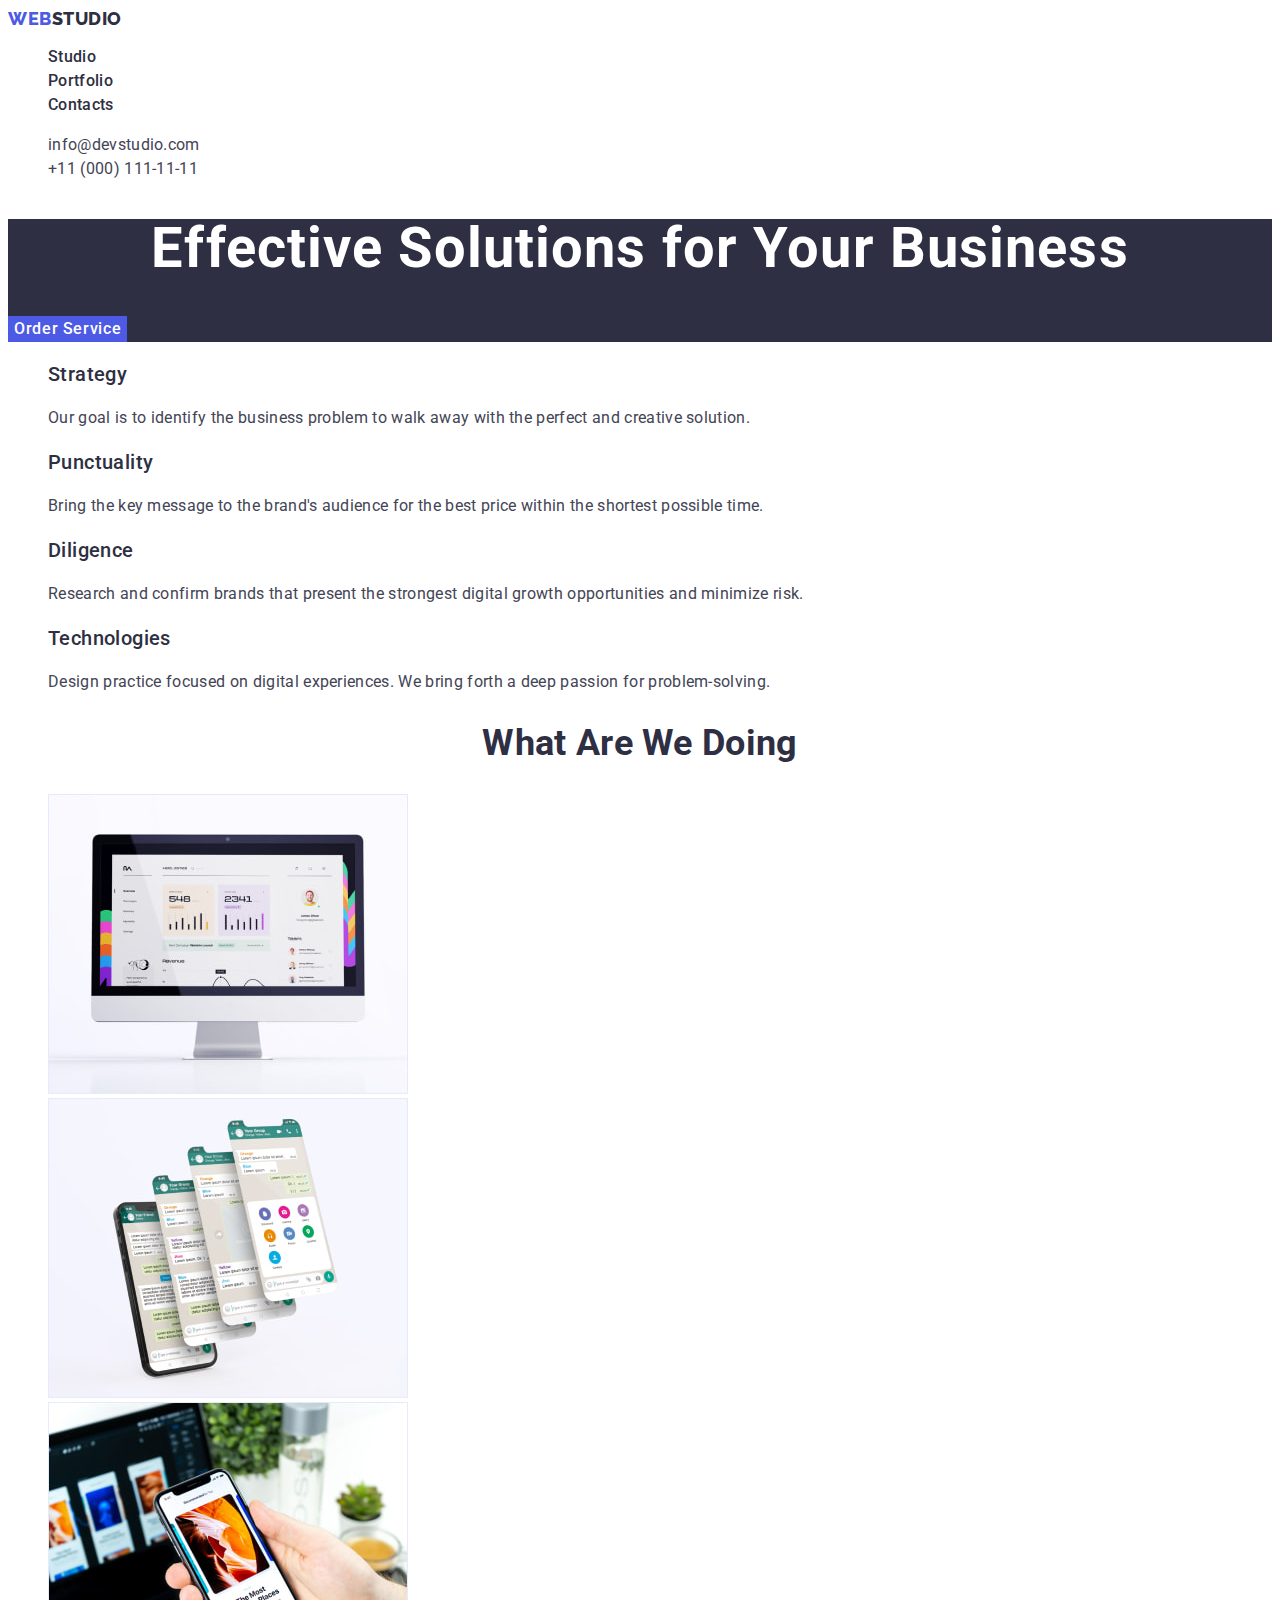
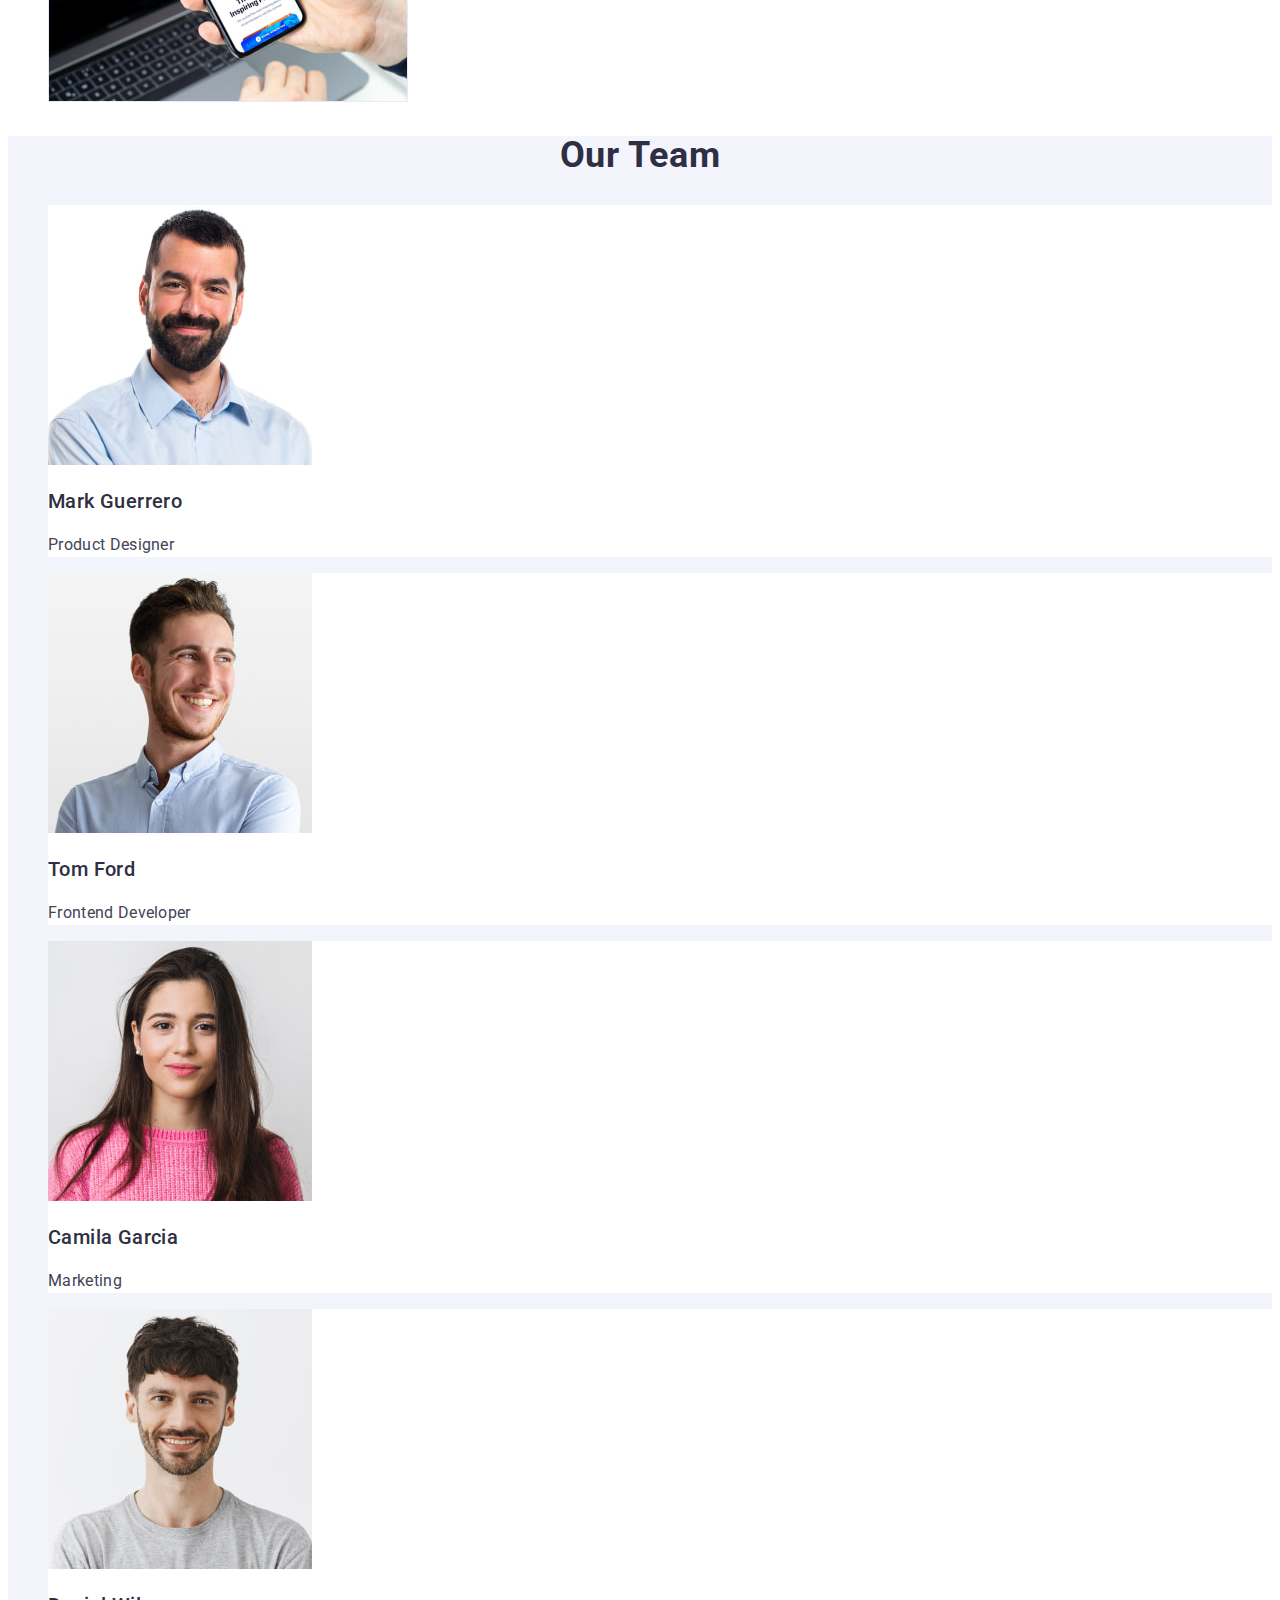
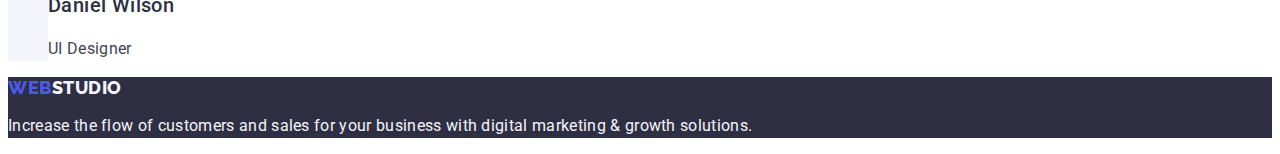
<file: index.html>
<!DOCTYPE html>
<html lang="en">
  <head>
    <meta charset="UTF-8" />
    <meta http-equiv="X-UA-Compatible" content="IE=edge" />
    <meta name="viewport" content="width=device-width, initial-scale=1.0" />
    <link rel="preconnect" href="https://fonts.googleapis.com" />
    <link rel="preconnect" href="https://fonts.gstatic.com" crossorigin />
    <link
      href="https://fonts.googleapis.com/css2?family=Raleway:wght@800&family=Roboto:wght@400;500;700;900&display=swap"
      rel="stylesheet"
    />
    <link rel="stylesheet" href="./css/styles.css" />
    <title>Web Studio</title>
  </head>
  <body>
    <header>
      <nav class="nav">
        <a href="./index.html" class="logo link"
          >Web<span class="logo-item">Studio</span></a
        >
        <ul class="nav-list list">
          <li class="nav-item">
            <a href="./index.html" class="nav-link link">Studio</a>
          </li>
          <li class="nav-item">
            <a href="./portfolio.html" class="nav-link link">Portfolio</a>
          </li>
          <li class="nav-item">
            <a href="" class="nav-link link">Contacts</a>
          </li>
        </ul>
      </nav>
      <address class="address">
        <ul class="address-list list">
          <li>
            <a href="mailto:info@devstudio.com" class="address-link link"
              >info@devstudio.com</a
            >
          </li>
          <li>
            <a href="tel:+110001111111" class="address-link link"
              >+11 (000) 111-11-11</a
            >
          </li>
        </ul>
      </address>
    </header>

    <main>
      <section class="hero">
        <h1 class="headline">Effective Solutions for Your Business</h1>
        <button type="button" class="btn">Order Service</button>
      </section>

      <section class="strategy">
        <h2 class="visually-hidden" hidden>Section</h2>
        <ul class="list">
          <li>
            <h3 class="strategy-title">Strategy</h3>
            <p class="strategy-text">
              Our goal is to identify the business problem to walk away with the
              perfect and creative solution.
            </p>
          </li>
          <li>
            <h3 class="strategy-title">Punctuality</h3>
            <p class="strategy-text">
              Bring the key message to the brand's audience for the best price
              within the shortest possible time.
            </p>
          </li>
          <li>
            <h3 class="strategy-title">Diligence</h3>
            <p class="strategy-text">
              Research and confirm brands that present the strongest digital
              growth opportunities and minimize risk.
            </p>
          </li>
          <li>
            <h3 class="strategy-title">Technologies</h3>
            <p class="strategy-text">
              Design practice focused on digital experiences. We bring forth a
              deep passion for problem-solving.
            </p>
          </li>
        </ul>
      </section>

      <section class="work">
        <h2 class="work-headline">What are we doing</h2>
        <ul class="list">
          <li>
            <img src="./images/work/img1.jpg" alt="our-work" width="360" />
          </li>
          <li>
            <img src="./images/work/img2.jpg" alt="our-work" width="360" />
          </li>
          <li>
            <img src="./images/work/img3.jpg" alt="our-work" width="360" />
          </li>
        </ul>
      </section>

      <section class="team">
        <h2 class="team-headline">Our team</h2>
        <ul class="list">
          <li class="team-card">
            <img src="./images/team/team1.jpg" alt="our-team" width="264" />
            <h3 class="team-title">Mark Guerrero</h3>
            <p class="team-description">Product Designer</p>
          </li>
          <li class="team-card">
            <img src="./images/team/team2.jpg" alt="our-team" width="264" />
            <h3 class="team-title">Tom Ford</h3>
            <p class="team-description">Frontend Developer</p>
          </li>
          <li class="team-card">
            <img src="./images/team/team3.jpg" alt="our-team" width="264" />
            <h3 class="team-title">Camila Garcia</h3>
            <p class="team-description">Marketing</p>
          </li>
          <li class="team-card">
            <img src="./images/team/team4.jpg" alt="our-team" width="264" />
            <h3 class="team-title">Daniel Wilson</h3>
            <p class="team-description">UI Designer</p>
          </li>
        </ul>
      </section>
    </main>

    <footer class="footer">
      <a href="./index.html" class="logo footer-logo link"
        >Web<span class="logo-item">Studio</span></a
      >
      <p class="footer-text">
        Increase the flow of customers and sales for your business with digital
        marketing & growth solutions.
      </p>
    </footer>
  </body>
</html>
</file>
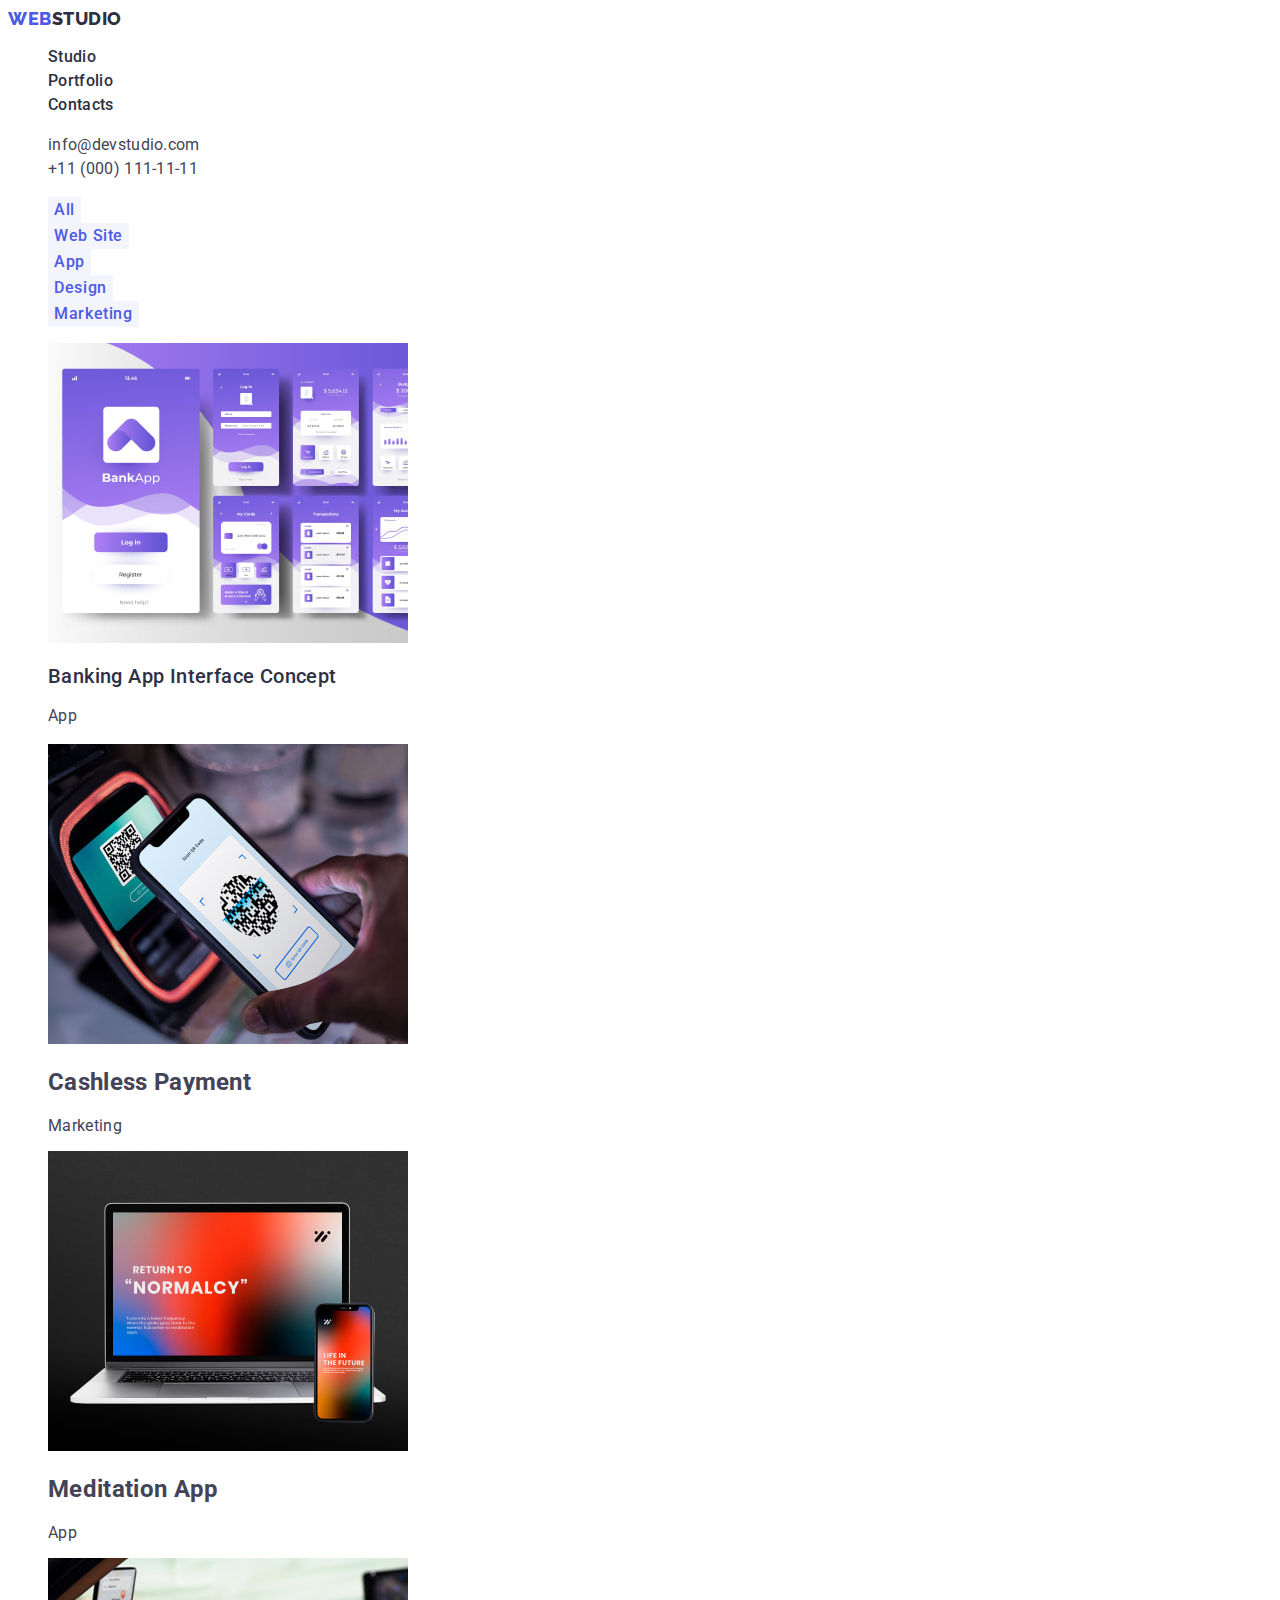
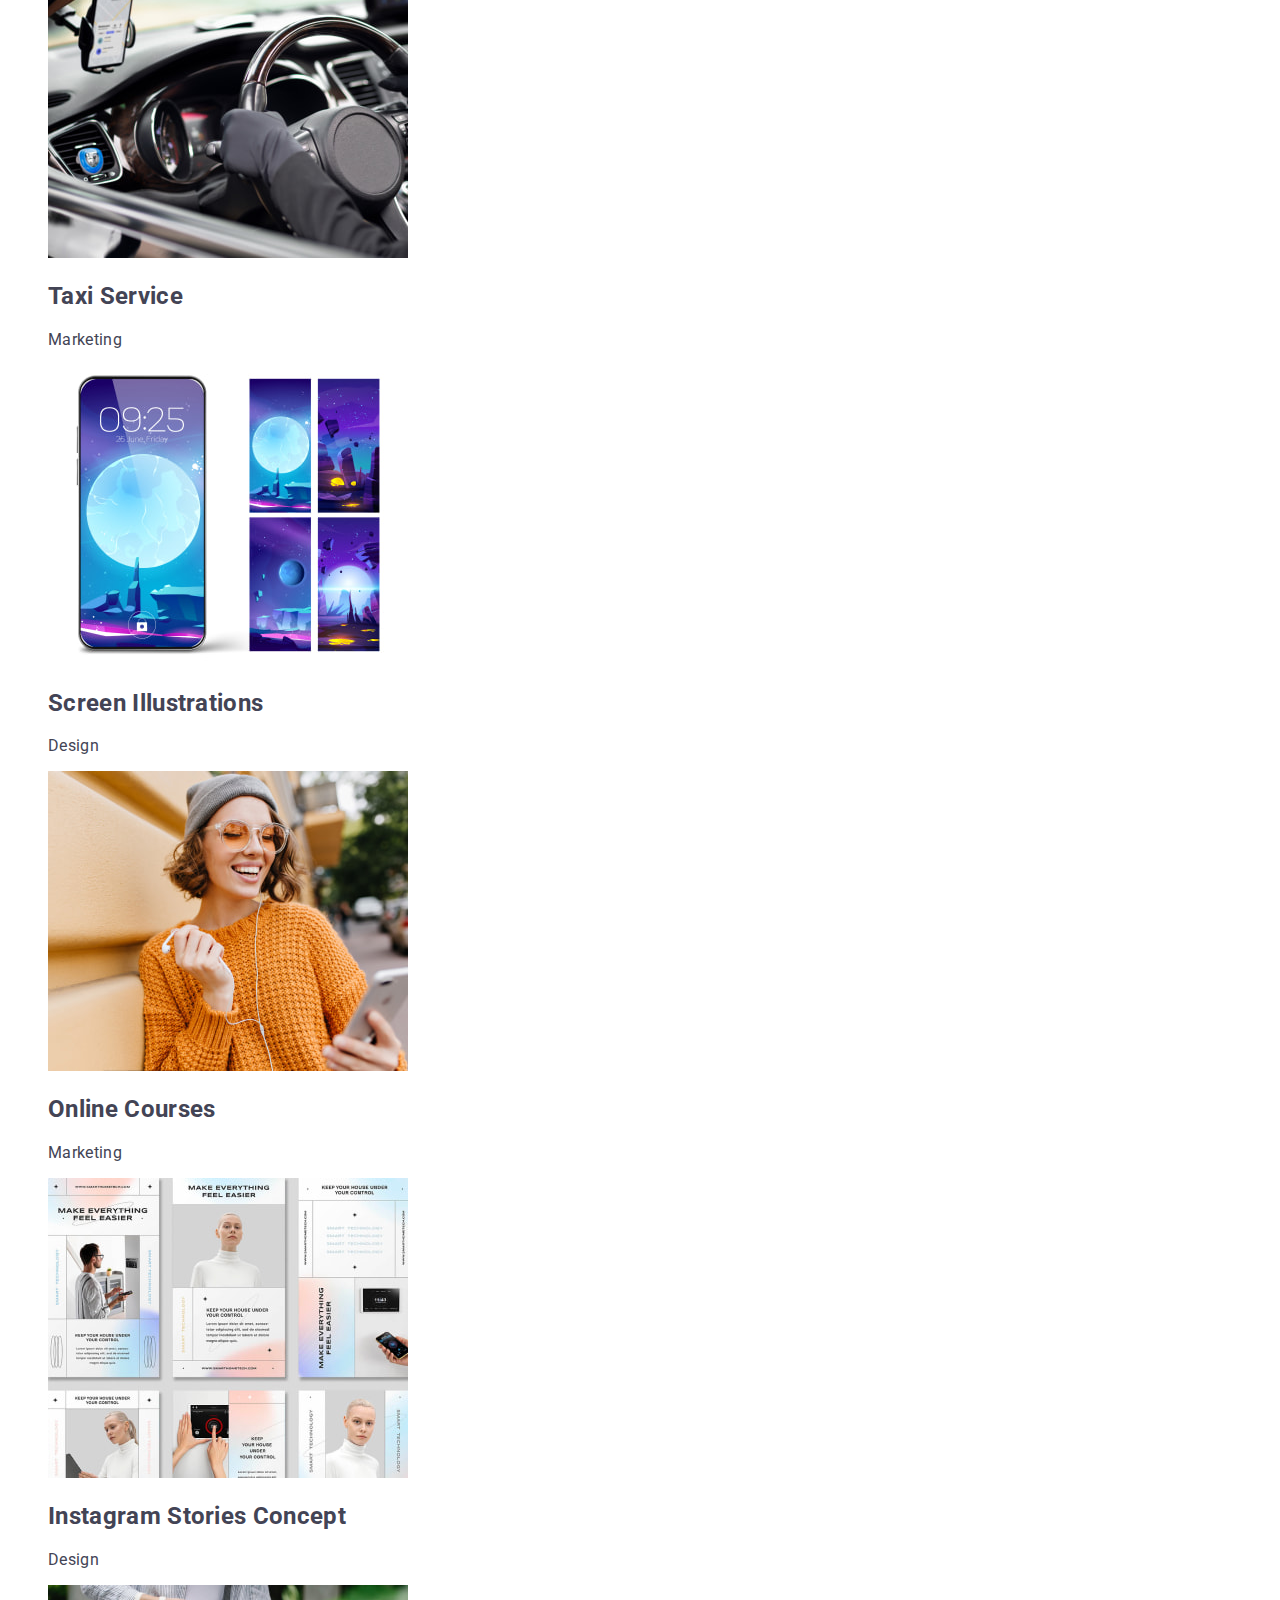
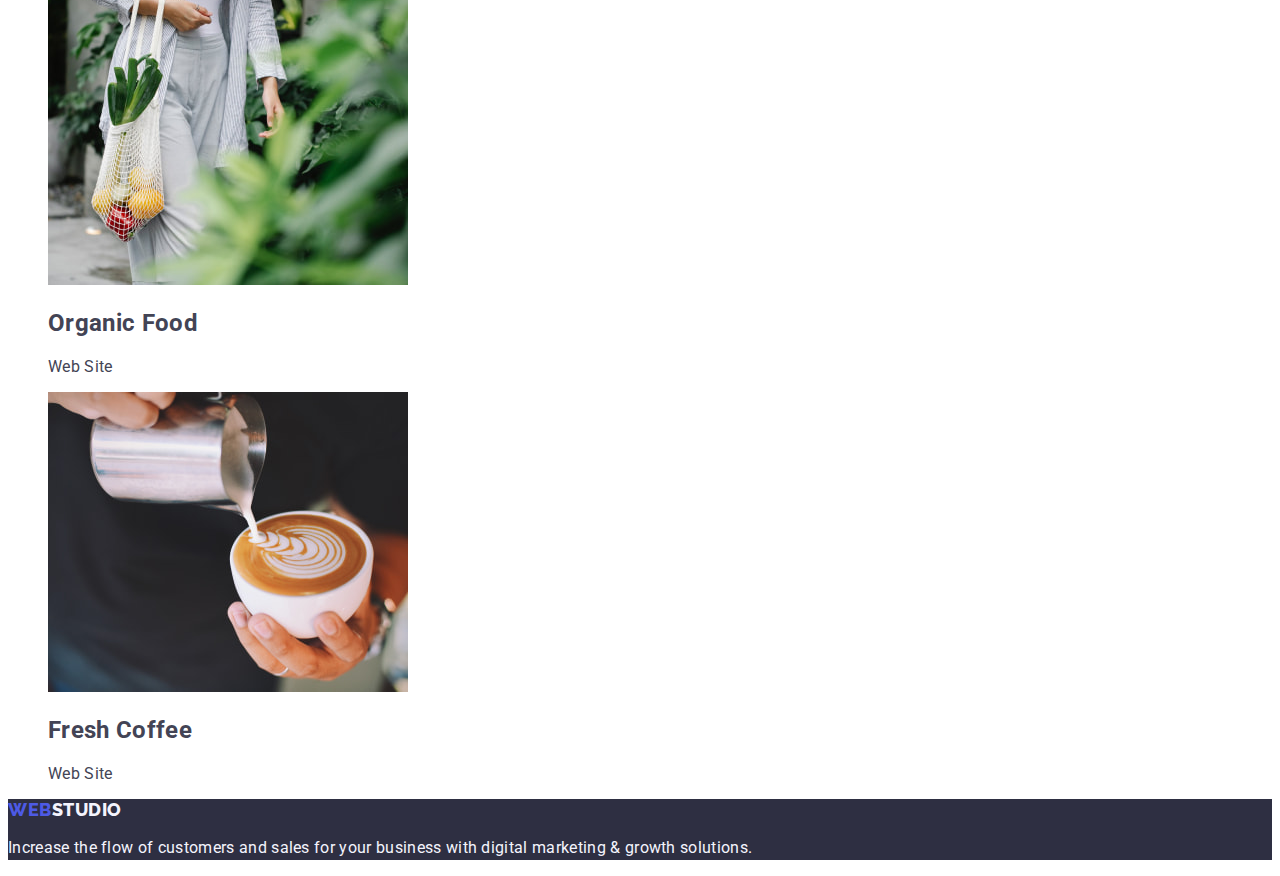
<file: portfolio.html>
<!DOCTYPE html>
<html lang="en">
  <head>
    <meta charset="UTF-8" />
    <meta http-equiv="X-UA-Compatible" content="IE=edge" />
    <meta name="viewport" content="width=device-width, initial-scale=1.0" />
    <link rel="preconnect" href="https://fonts.googleapis.com" />
    <link rel="preconnect" href="https://fonts.gstatic.com" crossorigin />
    <link
      href="https://fonts.googleapis.com/css2?family=Raleway:wght@800&family=Roboto:wght@400;500;700;900&display=swap"
      rel="stylesheet"
    />
    <link rel="stylesheet" href="./css/styles.css" />
    <title>Portfolio</title>
  </head>
  <body>
    <header>
      <nav class="nav">
        <a href="./index.html" class="logo link"
          >Web<span class="logo-item">Studio</span></a
        >
        <ul class="nav-list list">
          <li class="nav-item">
            <a href="./index.html" class="nav-link link">Studio</a>
          </li>
          <li class="nav-item">
            <a href="./portfolio.html" class="nav-link link">Portfolio</a>
          </li>
          <li class="nav-item">
            <a href="" class="nav-link link">Contacts</a>
          </li>
        </ul>
      </nav>
      <address class="address">
        <ul class="address-list list">
          <li>
            <a href="mailto:info@devstudio.com" class="address-link link"
              >info@devstudio.com</a
            >
          </li>
          <li>
            <a href="tel:+110001111111" class="address-link link"
              >+11 (000) 111-11-11</a
            >
          </li>
        </ul>
      </address>
    </header>

    <main>
      <section class="projects">
        <h1 hidden>Headline</h1>
        <ul class="list">
          <li><button type="button" class="btn btn-secondary">All</button></li>
          <li>
            <button type="button" class="btn btn-secondary">Web Site</button>
          </li>
          <li><button type="button" class="btn btn-secondary">App</button></li>
          <li>
            <button type="button" class="btn btn-secondary">Design</button>
          </li>
          <li>
            <button type="button" class="btn btn-secondary">Marketing</button>
          </li>
        </ul>

        <ul class="list">
          <li class="projects-card">
            <a href="" class="link">
              <img src="./images/projects/img1.jpg" alt="Project" width="360" />
              <h2 class="project-title">Banking App Interface Concept</h2>
              <p class="project-description">App</p>
            </a>
          </li>
          <li>
            <a href="" class="link">
              <img src="./images/projects/img2.jpg" alt="Project" width="360" />
              <h2 class="project-title">Cashless Payment</h2>
              <p class="project-description">Marketing</p>
            </a>
          </li>
          <li>
            <a href="" class="link">
              <img src="./images/projects/img3.jpg" alt="Project" width="360" />
              <h2 class="project-title">Meditation App</h2>
              <p class="project-description">App</p>
            </a>
          </li>
          <li>
            <a href="" class="link">
              <img src="./images/projects/img4.jpg" alt="Project" width="360" />
              <h2 class="project-title">Taxi Service</h2>
              <p class="project-description">Marketing</p>
            </a>
          </li>
          <li>
            <a href="" class="link">
              <img src="./images/projects/img5.jpg" alt="Project" width="360" />
              <h2 class="project-title">Screen Illustrations</h2>
              <p class="project-description">Design</p>
            </a>
          </li>
          <li>
            <a href="" class="link">
              <img src="./images/projects/img6.jpg" alt="Project" width="360" />
              <h2 class="project-title">Online Courses</h2>
              <p class="project-description">Marketing</p>
            </a>
          </li>
          <li>
            <a href="" class="link">
              <img src="./images/projects/img7.jpg" alt="Project" width="360" />
              <h2 class="project-title">Instagram Stories Concept</h2>
              <p class="project-description">Design</p>
            </a>
          </li>
          <li>
            <a href="" class="link">
              <img src="./images/projects/img8.jpg" alt="Project" width="360" />
              <h2 class="project-title">Organic Food</h2>
              <p class="project-description">Web Site</p>
            </a>
          </li>
          <li>
            <a href="" class="link">
              <img src="./images/projects/img9.jpg" alt="Project" width="360" />
              <h2 class="project-title">Fresh Coffee</h2>
              <p class="project-description">Web Site</p>
            </a>
          </li>
        </ul>
      </section>
    </main>

    <footer class="footer">
      <a href="./index.html" class="logo footer-logo link"
        >Web<span class="logo-item">Studio</span></a
      >
      <p class="footer-text">
        Increase the flow of customers and sales for your business with digital
        marketing & growth solutions.
      </p>
    </footer>
  </body>
</html>
</file>
<file: css/styles.css>
:root {
  /* Colors */
  --iris: #4d5ae5;
  --ocean: #404bbf;
  --navy-blue: #2e2f42;
  --slate: #434455;
  --white: #ffffff;
  --cloud: #f4f4fd;
  --cornflower: #e7e9fc;

  /* Fonts */
  --font-secondary: Raleway, sans-serif;
}

body {
  font-family: "Roboto", sans-serif;
  background-color: var(--white);
  color: var(--slate);
  letter-spacing: 0.02em;
}

/* Reset */

.visually-hidden {
  position: absolute;
  width: 1px;
  height: 1px;
  margin: -1px;
  border: 0;
  padding: 0;
  white-space: nowrap;
  clip-path: inset(100%);
  clip: rect(0 0 0 0);
  overflow: hidden;
}

.list {
  list-style-type: none;
}

/* General */

.link {
  text-decoration: none;
  color: var(--slate);
}

.address {
  font-style: normal;
}

.btn {
  color: var(--white);
  background-color: var(--iris);
  font-family: "Roboto", sans-serif;
  font-weight: 500;
  font-size: 16px;
  border: none;
  line-height: 1.5;
  letter-spacing: 0.04em;
  cursor: pointer;
}

.btn:hover,
.btn:focus {
  background-color: var(--ocean);
}

.btn-secondary {
  background-color: var(--cloud);
  color: var(--iris);
}

.btn-secondary:hover,
.btn-secondary:focus {
  background-color: var(--ocean);
  color: var(--white);
}

/* Header */

.logo {
  font-family: var(--font-secondary);
  color: var(--iris);
  font-weight: 800;
  font-size: 18px;
  line-height: 1.17;
  text-transform: uppercase;
  letter-spacing: 0.03em;
}

.logo .logo-item {
  color: var(--navy-blue);
}

.nav-list .nav-link {
  color: var(--navy-blue);
  font-weight: 500;
  line-height: 1.5;
}

.address-list .address-link {
  color: var(--slate);
  line-height: 1.5;
}

.nav-list .nav-link:active,
.address-list .address-link:active,
.nav-list .nav-link:hover,
.address-list .address-link:hover,
.nav-list .nav-link:focus,
.address-list .address-link:focus {
  color: var(--ocean);
}

/* Hero Section */
.hero {
  background-color: var(--navy-blue);
}

.hero .headline {
  color: var(--white);
  font-weight: 700;
  font-size: 56px;
  text-align: center;
  line-height: 1.07;
  letter-spacing: 0.02em;
}

/* Strategy Section */

.strategy .strategy-title {
  color: var(--navy-blue);
  font-weight: 500;
  font-size: 20px;
  line-height: 1.2;
  letter-spacing: 0.02em;
}

.strategy .strategy-text {
  line-height: 1.5;
}

/* Work Section*/
.work .work-headline {
  color: var(--navy-blue);
  font-weight: 700;
  font-size: 36px;
  line-height: 1.11;
  text-transform: capitalize;
  text-align: center;
}

/* Team Section */
.team {
  background-color: var(--cloud);
}

.team .team-headline {
  font-weight: 700;
  font-size: 36px;
  line-height: 1.11;
  color: var(--navy-blue);
  text-transform: capitalize;
  text-align: center;
  letter-spacing: 0.02em;
}

.team .team-card {
  background-color: var(--white);
}

.team .team-title {
  font-weight: 500;
  font-size: 20px;
  line-height: 1.2;
  color: var(--navy-blue);
  letter-spacing: 0.02em;
}

.team .team-description {
  line-height: 1.5;
  letter-spacing: 0.02em;
}

/* Portfolio */
/* Projects Section */
.projects .projects-card .project-title {
  color: var(--navy-blue);
  font-weight: 500;
  font-size: 20px;
  line-height: 1.2;
  letter-spacing: 0.02em;
}

.projects .projects-card .project-description {
  line-height: 1.5;
}

/* Footer Section */
.footer {
  background-color: var(--navy-blue);
}

.footer .footer-logo {
  line-height: 1.17;
}

.footer .footer-logo .logo-item {
  color: var(--cloud);
}

.footer .footer-text {
  color: var(--cloud);
  line-height: 1.5;
}
</file>
